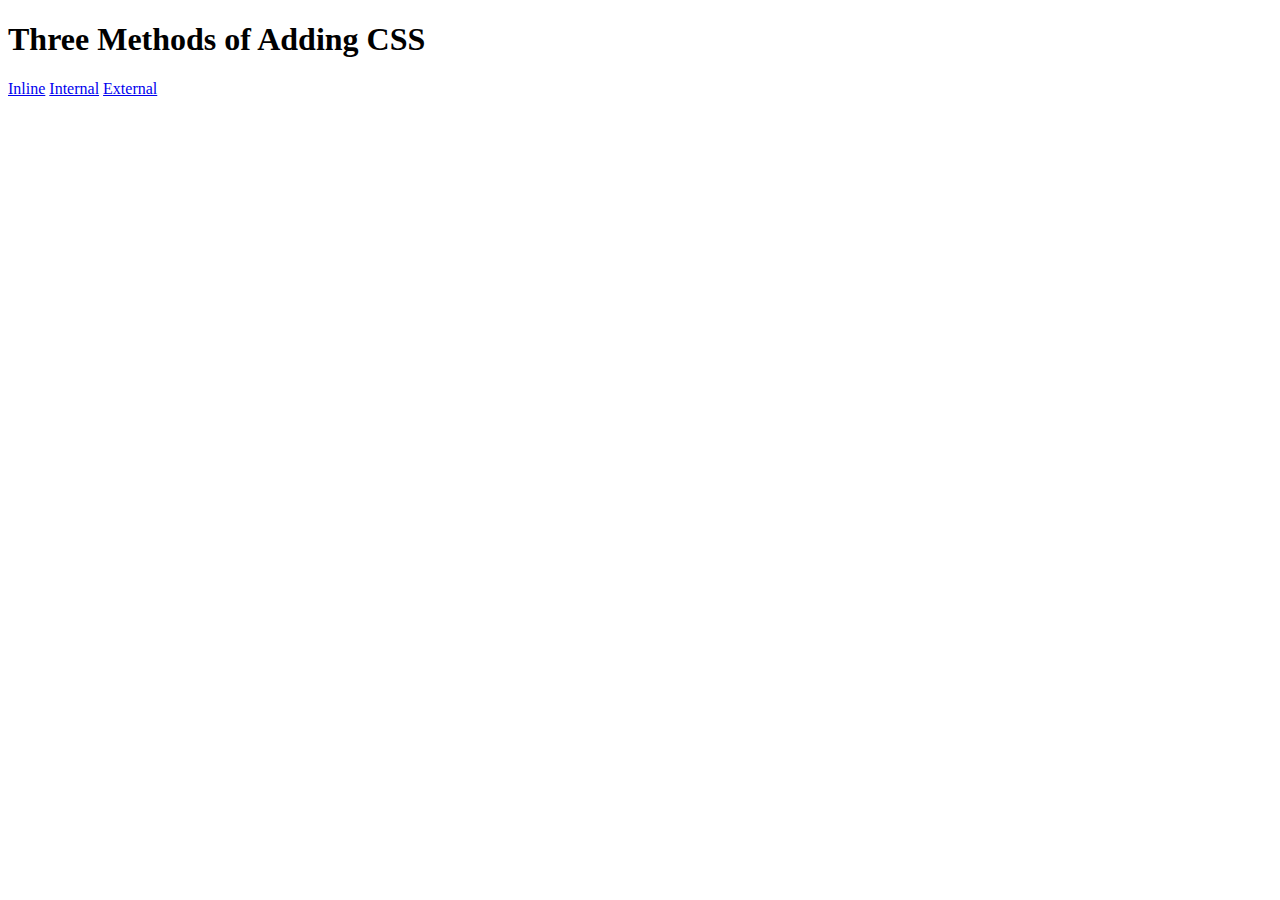
<file: 1.Intoduction_to_CSS/index.html>
<!DOCTYPE html>
<html lang="en">

<head>
  <meta charset="UTF-8">
  <title>Adding CSS</title>
</head>

<body>
  <h1>Three Methods of Adding CSS</h1>
  <!-- Create 3 Links to The 3 Webpages: inline, internal and external -->
   <a href="./inline.html">Inline</a>
   <a href="./internal.html">Internal</a>
   <a href="./external.html">External</a>


</body>

</html>
</file>
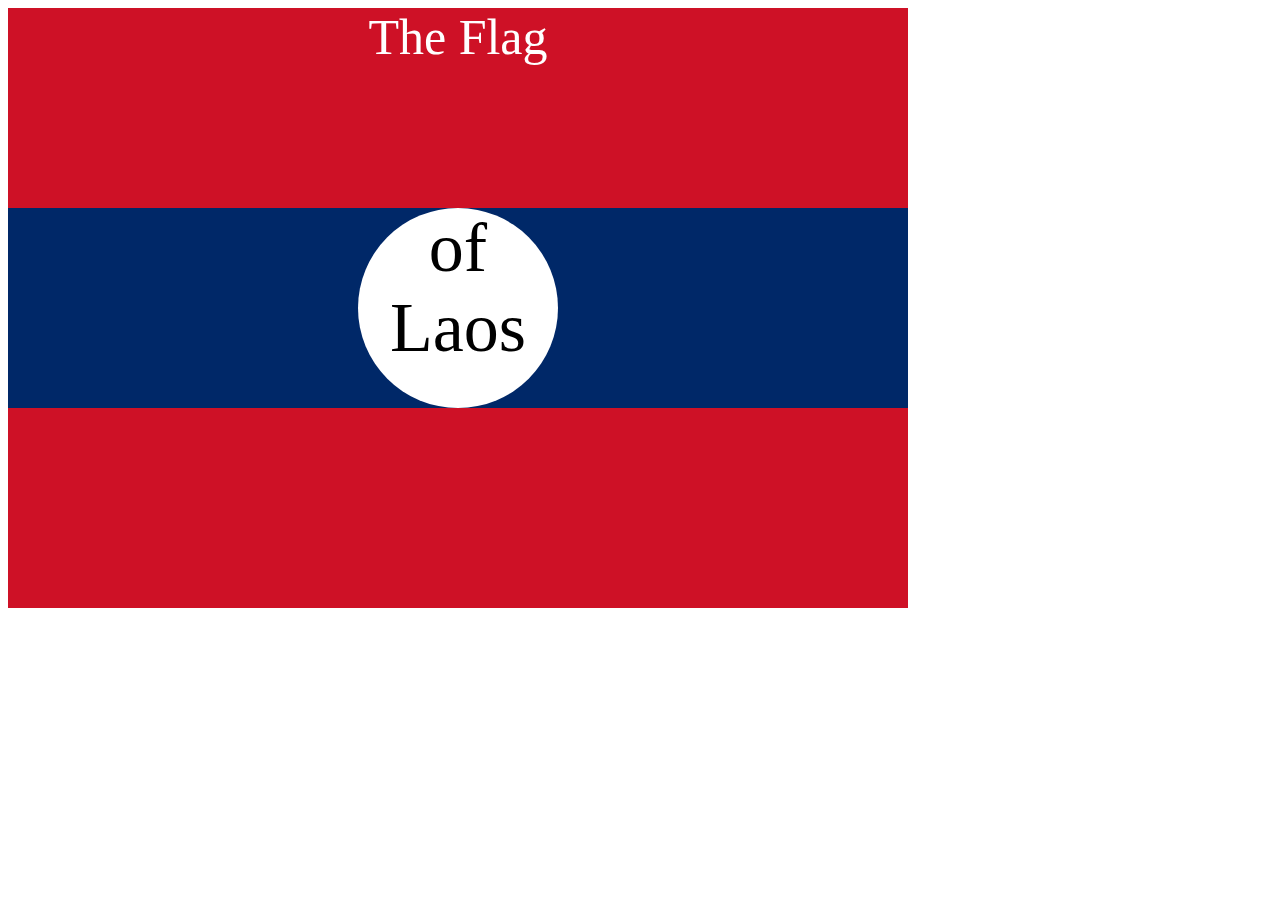
<file: 10.CSS_Flag_Project/index.html>
<!DOCTYPE html>
<html lang="en">

<head>
  <meta charset="UTF-8">
  <title>CSS Flag Project</title>
  <style>
    /* Write your CSS Code here */
    .flag{
      background-color: #ce1126;
      width:900px;
      height: 600px ;
      position: relative;
      
    }
    .flag > p{
      text-align: center;
      color: white;
      font-size: 50px ;
      margin: 0px;

    }
    
    .flag > p + div{
      background-color: #002868;
      width: 900px;
      height: 200px;
      position: absolute;
      top: 200px;
    }

    .flag > div > div{
      background-color: white;
      width: 200px;
      height: 200px;
      border-radius: 50%;
      position:relative;
      left: 350px;

    }

    .flag > div > div > p{
      text-align: center;
      color: black;
      font-size: 70px ;
      margin: 0px;

    }

    
  </style>
</head>

<!-- 
  IMPORTANT! Do not change any HTML
Don't add any classes/ids/elements 
Use what you know about combining selectors 
and CSS specificity instead.
Hint 1: The flag is 900px by 600px and the circle is 200px by 200px.
Hint 2: You can use CSS inspection to get the colors from
https://appbrewery.github.io/flag-of-laos/
-->

<body>
  <div class="flag">
    <p>The Flag</p>
    <div>
      <div>
        <p>of Laos</p>
      </div>
    </div>
  </div>
</body>

</html>
</file>
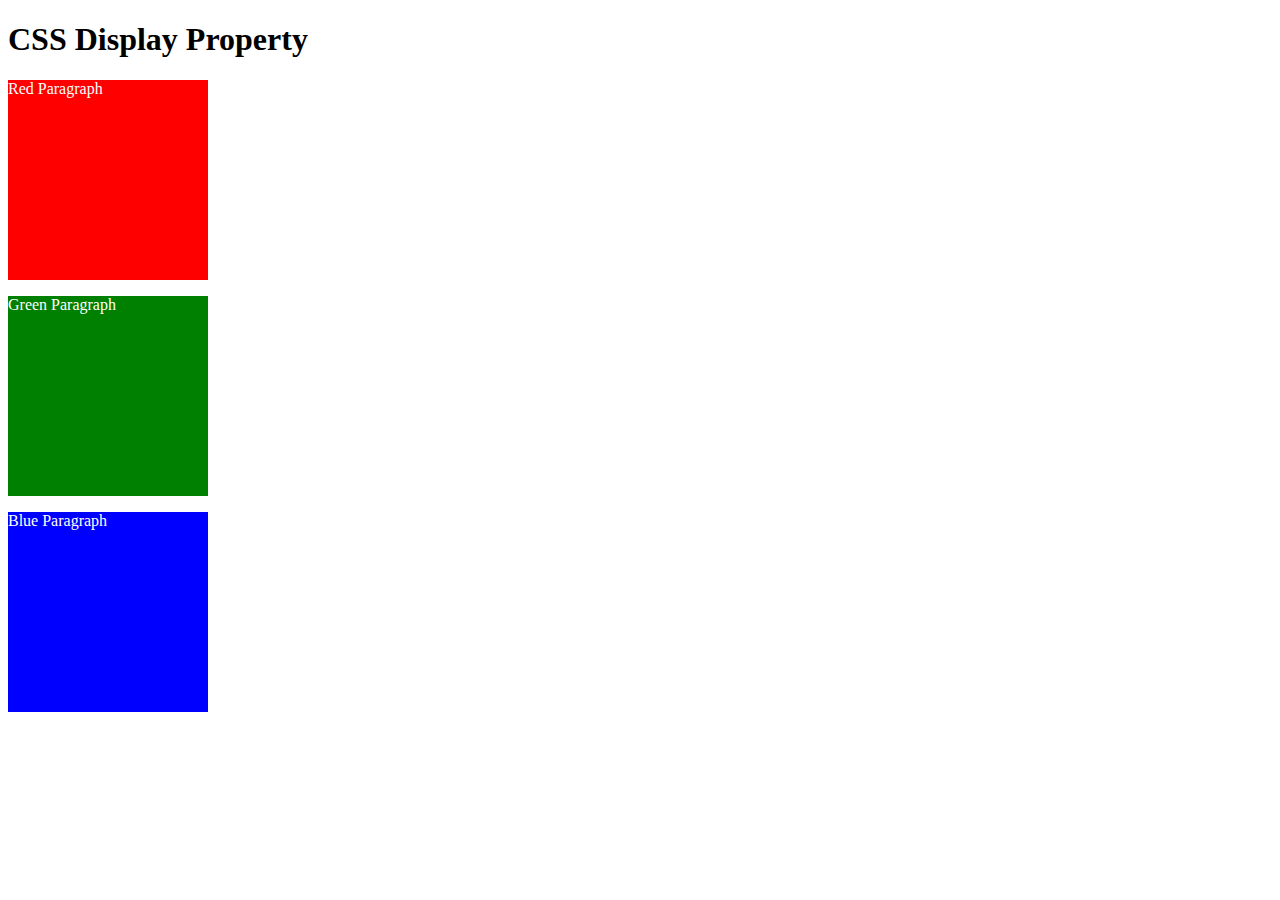
<file: 11.CSS_Display/index.html>
<!DOCTYPE html>
<html>

<!-- 
  TODO
1. By changing only the display property of the CSS make all 3 squares line up horizontally like in goal1 image.
2. Change only the display property to make all 3 squares line up vertically like in goal2 image. 
-->

<head>
  <title>CSS Display Property Example</title>
  <style>
    p {
      color: white;
    }

    .red {
      display: block;
      width: 200px;
      height: 200px;
      background-color: red;
    }

    .green {
      display: block;
      width: 200px;
      height: 200px;
      background-color: green;
    }

    .blue {
      display: block;
      width: 200px;
      height: 200px;
      background-color: blue;
    }
  </style>
</head>


<body>
  <h1>CSS Display Property</h1>
  <p class="red">Red Paragraph </p>
  <p class="green">Green Paragraph</p>
  <p class="blue">Blue Paragraph  </p>
</body>

</html>
</file>
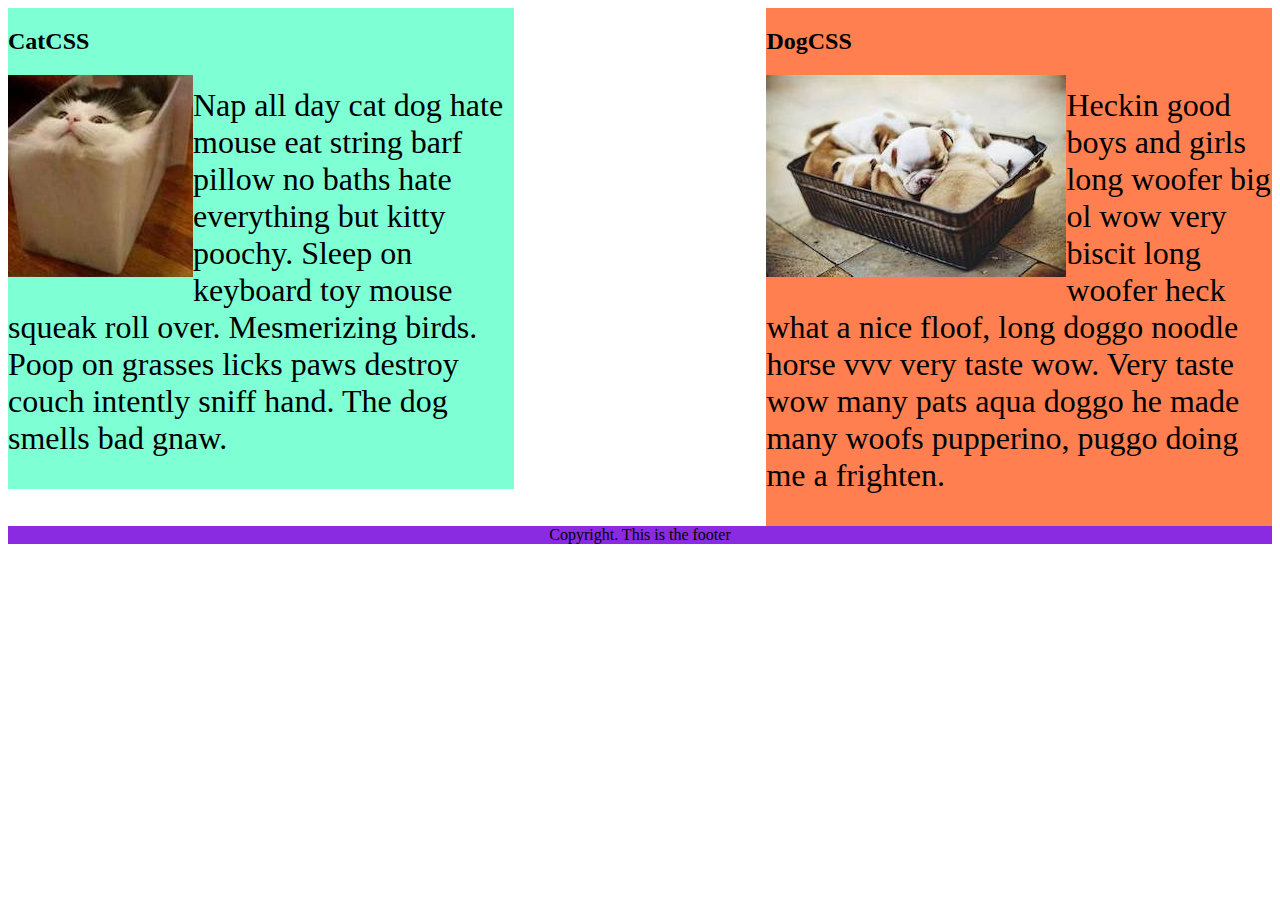
<file: 12.CSS_Float/index.html>
<!DOCTYPE html>
<html lang="en">

<!-- TODO
1. Make both paragraph elements wrap around the image.
2. Use Float to move the cat div to the left and the dog div to the right.
3. Use clear to make the footer go below both the cat and dog div. -->

<head>
  <meta charset="UTF-8">
  <title>CSS Float</title>
  <style>
    div {
      display: inline-block;
      width: 40%;
    }

    p {
      font-size: 2em;
    }

    .cat {
      background-color: aquamarine;
    }

    .dog {
      background-color: coral;
      float: right;
    }

    footer {
      text-align: center;
      background-color: blueviolet;
      clear: both;
    }

    img{
      float: left;
    }
  </style>
</head>

<body>
  <div class="cat">
    <h2>CatCSS</h2>

    <img src="cat.jpeg" alt="cat in a box" />
    <p class="first-paragraph">Nap all day cat dog hate mouse eat string barf pillow no baths hate everything but kitty
      poochy. Sleep on keyboard
      toy
      mouse squeak roll over. Mesmerizing birds. Poop on grasses licks paws destroy couch intently sniff hand. The dog
      smells
      bad gnaw.</p>
  </div>
  <div class="dog">
    <h2>DogCSS</h2>
    <img src="dog.jpeg" alt="dogs in a box" />
    <p class="second-paragraph">Heckin good boys and girls long woofer big ol wow very biscit long woofer heck what a
      nice
      floof, long doggo noodle
      horse vvv very taste wow. Very taste wow many pats aqua doggo he made many woofs pupperino, puggo doing me a
      frighten.</p>
  </div>

  <footer>Copyright. This is the footer</footer>
</body>

</html>
</file>
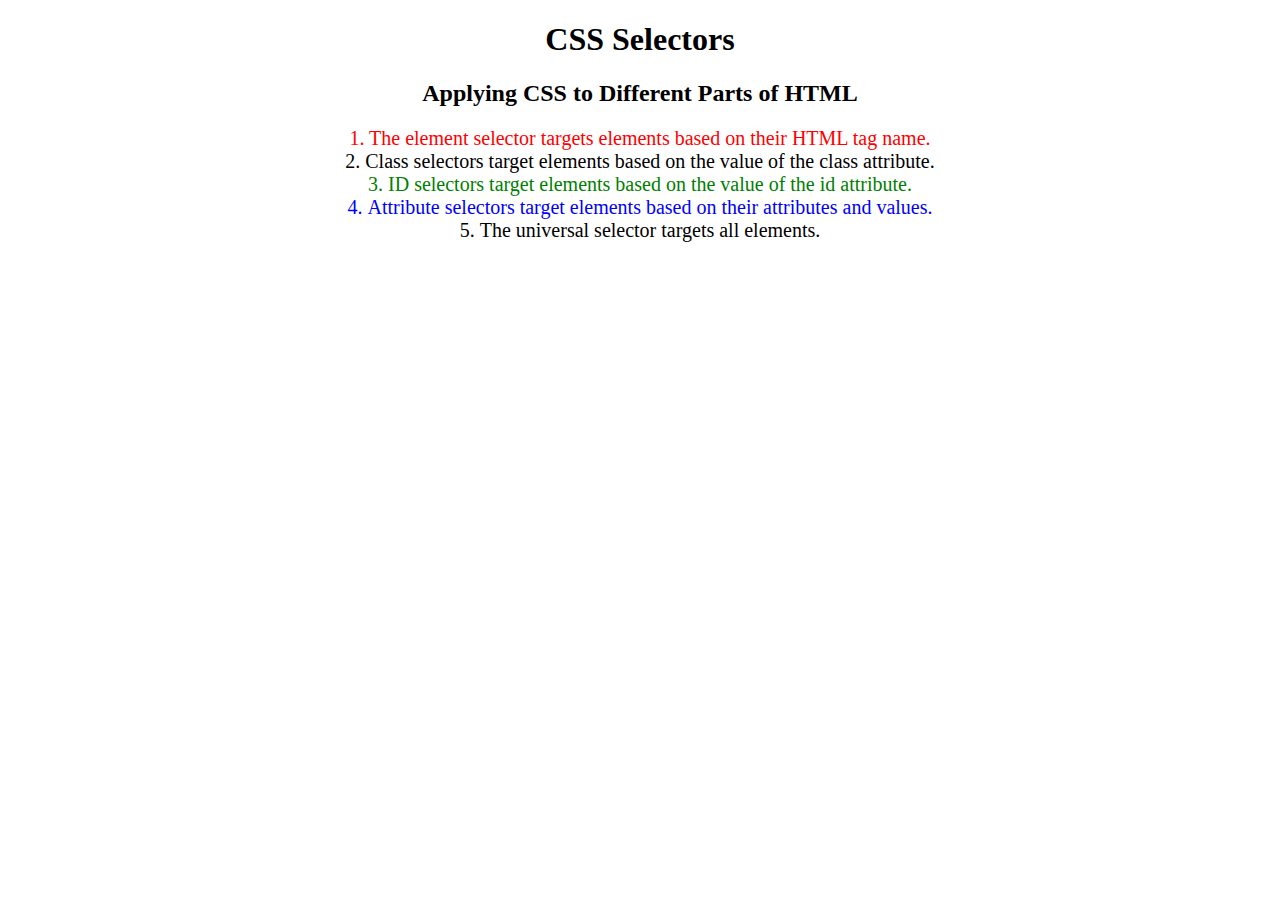
<file: 2.CSS_Selectors/index.html>
<!DOCTYPE html>
<html lang="en">

<head>
  <meta charset="UTF-8">
  <title>CSS Selectors</title>
  <link rel="stylesheet" href="./style.css" />
</head>

<body>
  <h1>CSS Selectors</h1>
  <h2>Applying CSS to Different Parts of HTML</h2>
  <!-- TODO 1: Set the CSS for all paragraph tags to "color: red" -->
  <p class="note">1. The element selector targets elements based on their HTML tag name.</p>

  <ol>
    <!-- TODO 2: Set the CSS for all elements with a class of "note" to "font-size: 20px" -->
    <li class="note" value="2">Class selectors target elements based on the value of the class attribute.</li>

    <!-- TODO 3: Set the CSS for the element with an id of "id-selector-demo" to "color: green" -->
    <li class="note" id="id-selector-demo" value="3">ID selectors target elements based on the value of the id
      attribute.</li>

    <!-- TODO 4: Set the CSS for the li elements that have the "value" attribute set to "4" to have "color: blue" -->
    <li class="note" value="4">Attribute selectors target elements based on their attributes and values.</li>

    <!-- TODO 5: Set all elements to have "text-align: center" -->
    <li class="note" value="5">The universal selector targets all elements.</li>
  </ol>
</body>

</html>
</file>
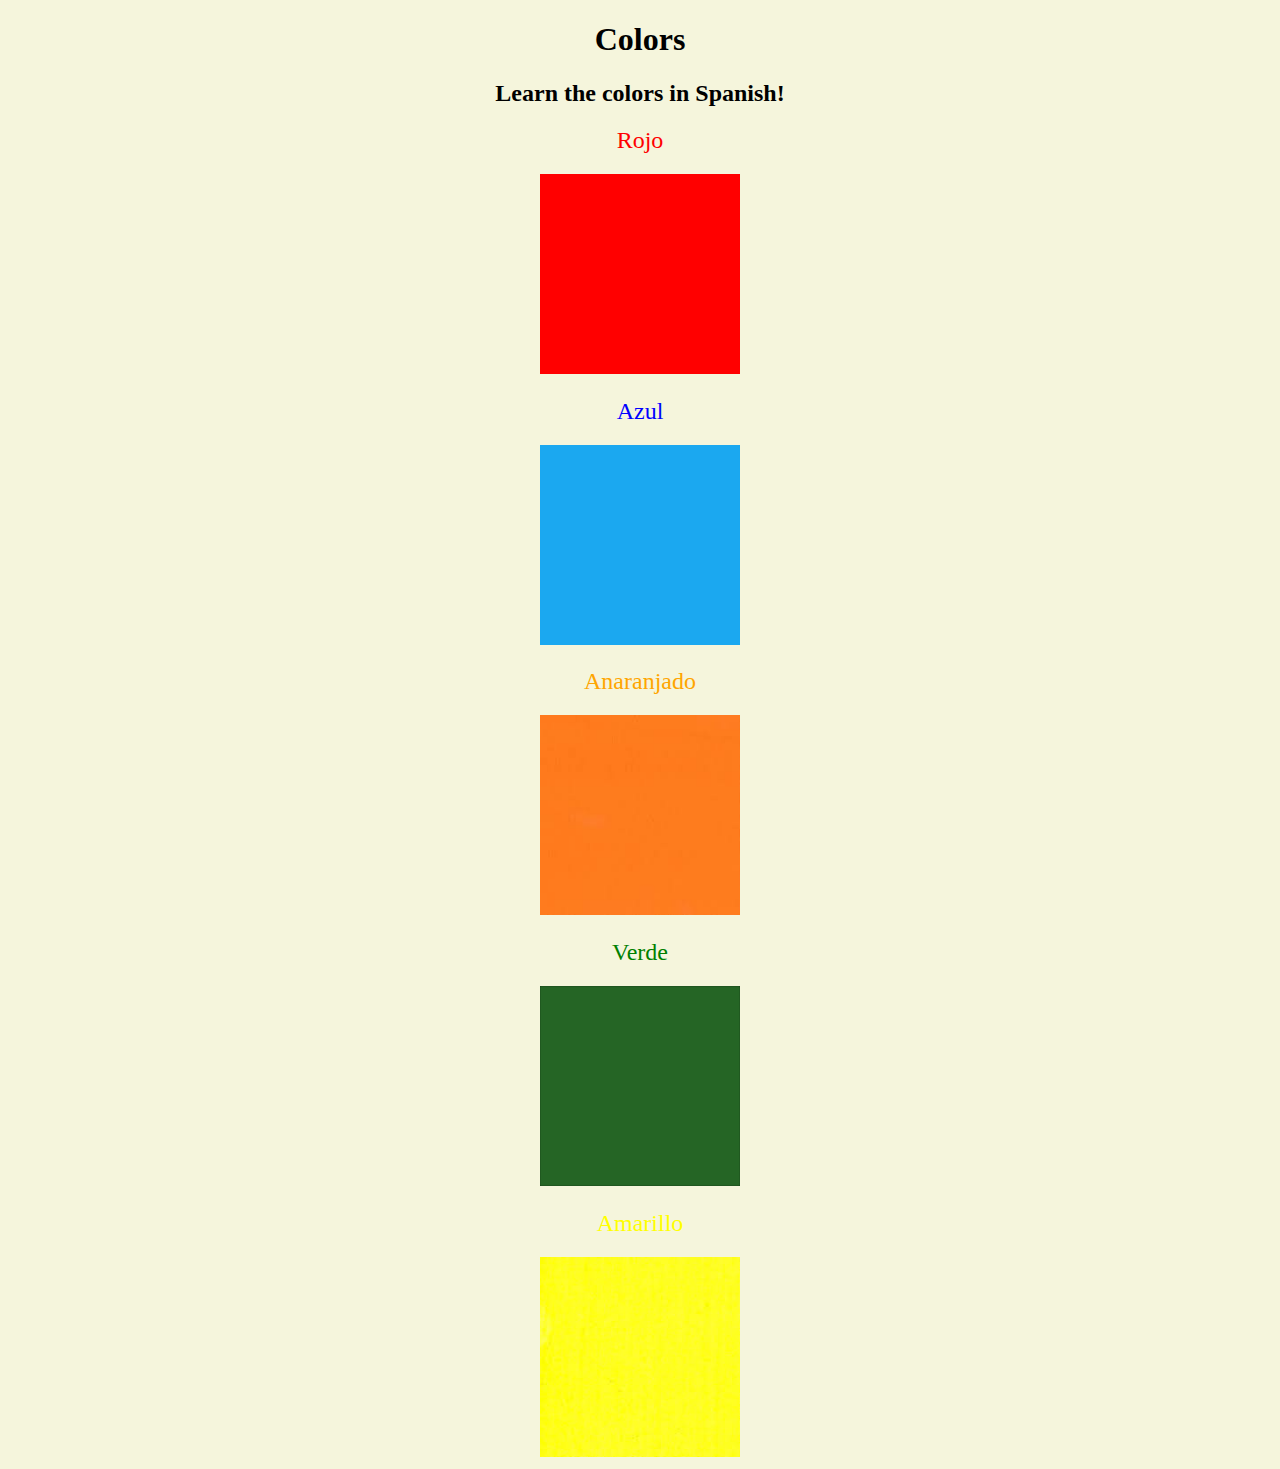
<file: 3.Color_Vocab_Project/index.html>
<!DOCTYPE html>
<html lang="en">
  <head>
    <meta charset="UTF-8" />
    <title>Spanish Vocabulary</title>
    <link rel="stylesheet" href="./style.css" />
  </head>

  <body>
    <h1>Colors</h1>
    <h2>Learn the colors in Spanish!</h2>
    <h2 class="color-title" id="red">Rojo</h2>
    <img src="./assets/images/red.png" alt="red" />

    <h2 class="color-title" id="blue">Azul</h2>
    <img src="./assets/images/blue.png" alt="blue" />

    <h2 class="color-title" id="orange">Anaranjado</h2>
    <img src="./assets/images/orange.png" alt="orange" />

    <h2 class="color-title" id="green">Verde</h2>
    <img src="./assets/images/green.png" alt="green" />

    <h2 class="color-title" id="yellow">Amarillo</h2>
    <img src="./assets/images/yellow.png" alt="yellow" />
  </body>
</html>

<!-- 
TODOs
IMPORTANT: You should not need to make ANY CHANGES to index.html
All code should be written in your CSS file.

1. Create a CSS file and incorporate it as an external stylesheet.
2. Use CSS to style each of the color titles to meaning. 
Hint: Use the id to help if you don't know the words in spanish.
3. Use CSS to change all the color titles to have "font-weight: normal;"
4. Use CSS (not HTML) to make all the images 200px heigh and 200px wide. 
Hint: 
https://developer.mozilla.org/en-US/docs/Web/CSS/height
https://developer.mozilla.org/en-US/docs/Web/CSS/width
-->
</file>
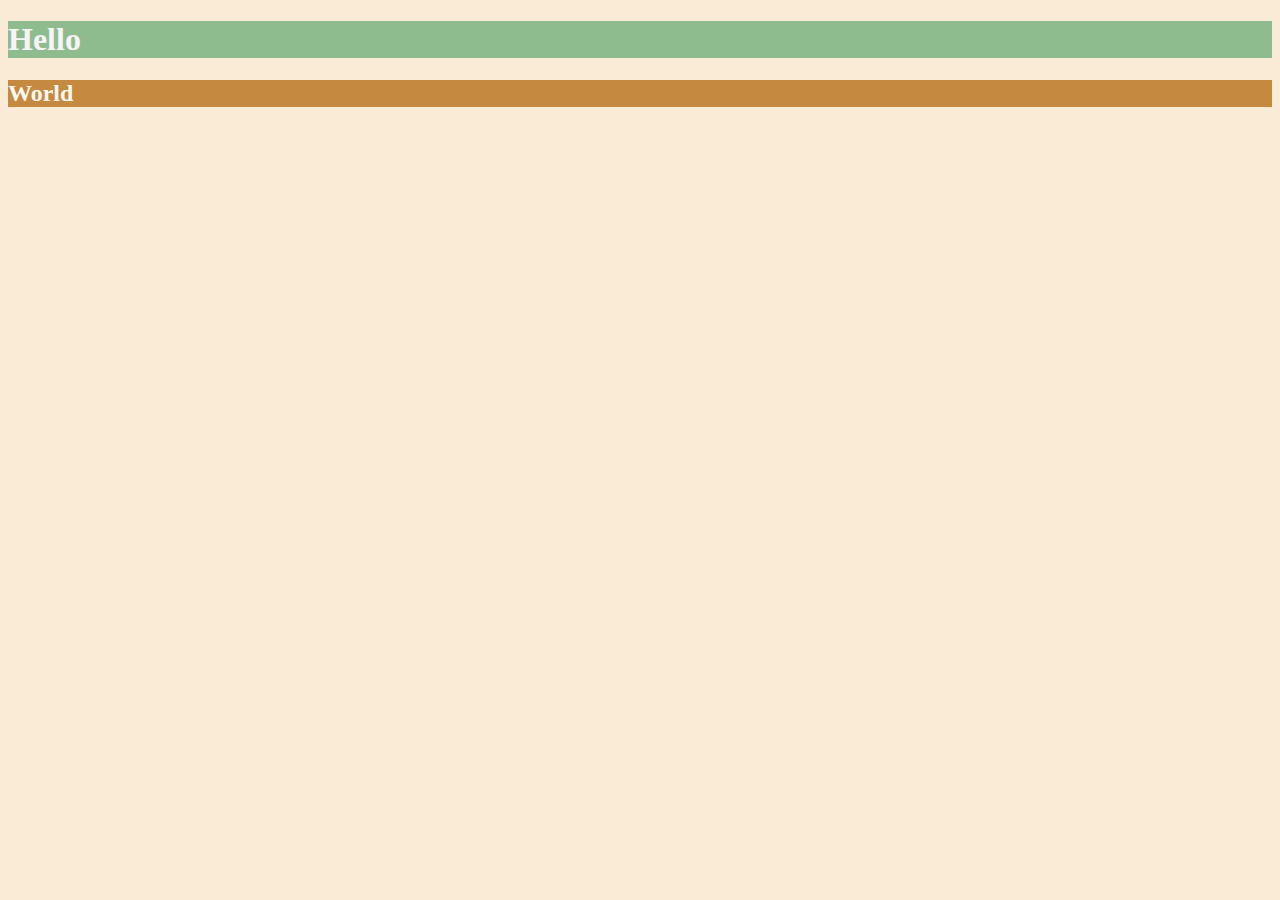
<file: 4.CSS_Colors/index.html>
<!DOCTYPE html>
<html lang="en">

<head>
  <meta charset="UTF-8">
  <title>Colors</title>
  <style>
    html{
      background-color: antiquewhite;
    }
    h1{
      color: whitesmoke;
      background-color: darkseagreen ;
    }

    h2{
      color: #FAF8F1;
      background-color:#C58940 ;
    }

  /* Write your CSS code here. */
    /* 1. Make the background of the webpage "antiquewhite"
    2. Make the h1 "whitesmoke"
    3. Make the background of the h1 "darkseagreen"
    4. Make the h2 #FAF8F1
    5. Make the background of the h2 "#C58940" */
  </style>
</head>

<body>
  <h1>Hello</h1>
  <h2>World</h2>
</body>

</html>
</file>
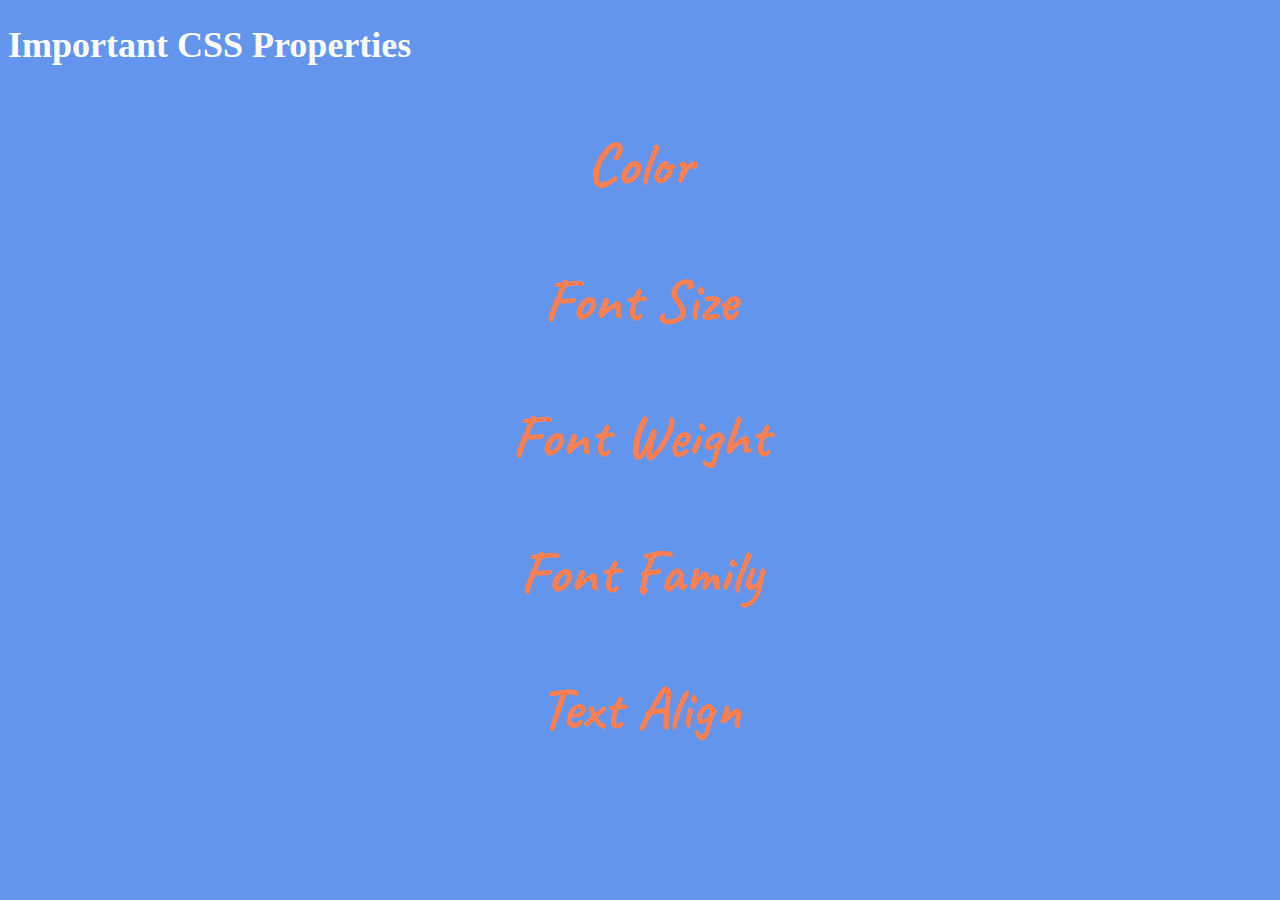
<file: 5.Font_Properties/index.html>
<!DOCTYPE html>
<html lang="en">

<head>
  <meta charset="UTF-8">
  <title>CSS Properties</title>
  <style>
    body {
      background-color: cornflowerblue;
      color: white;
      font-size: 18px;
    }
    p{
      color: coral;
      font-size: 2rem;
      font-weight: 900 ;
      font-family: "Caveat";
      text-align: center;

    }
    html{
      font-size: 30px;
    }

    /* Don't change the CSS above, add Your CSS below */

    
  </style>
  <link rel="preconnect" href="https://fonts.googleapis.com">
  <link rel="preconnect" href="https://fonts.gstatic.com" crossorigin>
  <link href="https://fonts.googleapis.com/css2?family=Caveat&display=swap" rel="stylesheet">
</head>

<body>
  <h1>Important CSS Properties</h1>
  <p>Color</p>
  <p>Font Size</p>
  <p>Font Weight</p>
  <p>Font Family</p>
  <p>Text Align</p>

  <!-- TODOs
  1. Change the color of <p>Color</p> to "coral" color.
  2. Change the font size of <p>Font Size</p> to 2X the size of the root font size.
  3. Change the font weight of <p>Font Weight</p> to 900.
  4. Change the font family of <p>Font Family</p> to the Google font Caveat with regular (400) font weight.
  Link: https://fonts.google.com/specimen/Caveat
  5. Change the <p>Text Align</p> to right align.
  6. Change the the root (html element) font size to 30px -->
</body>

</html>
</file>
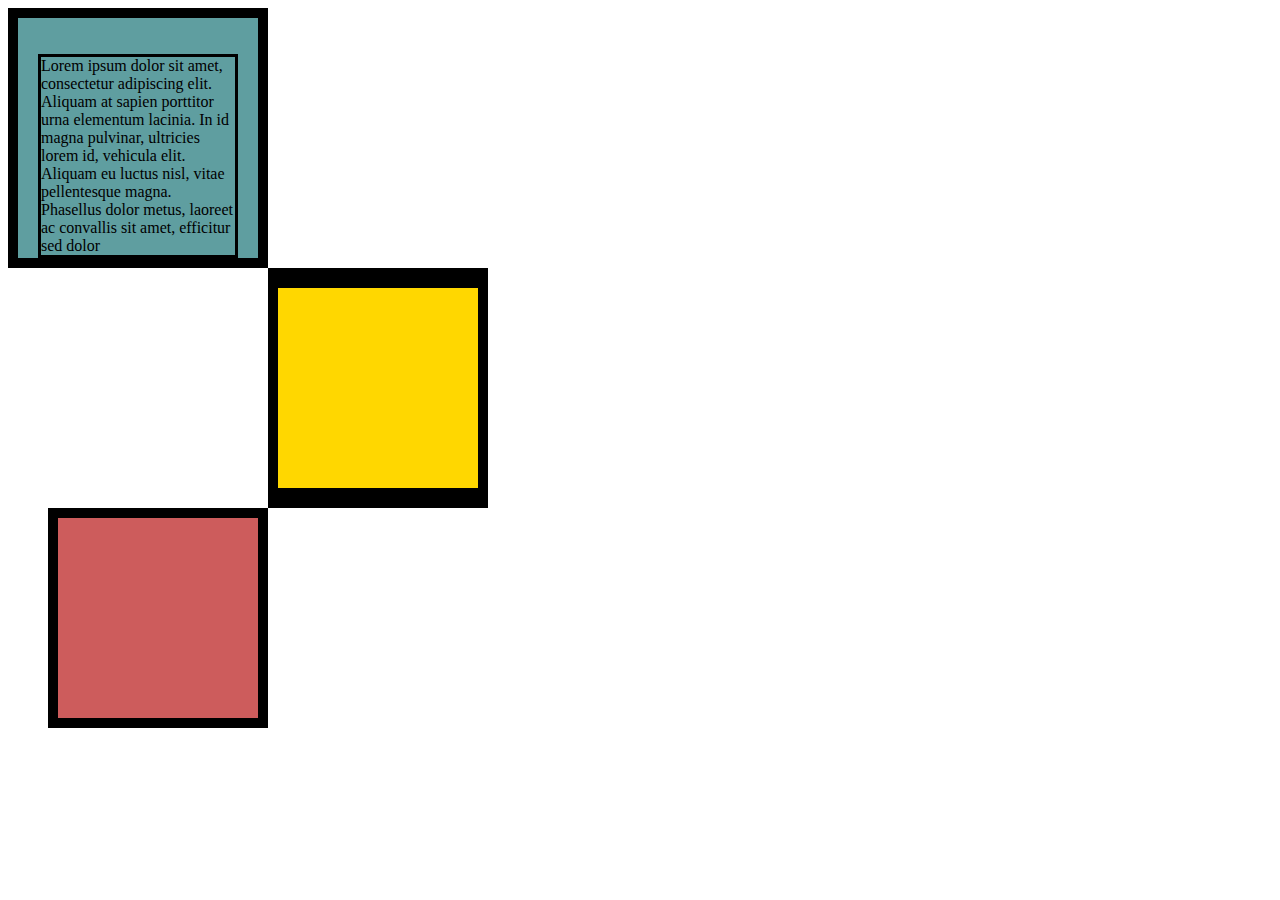
<file: 6.CSS_Box_Model/index.html>
<!DOCTYPE html>
<html lang="en">

  <head>
    <meta charset="UTF-8">
    <title>CSS Box Model</title>
    <style>
      /* Write your CSS code here */
      div{
        height: 200px;
        width: 200px;
      }
      p{
        border: 3px solid black;
      }
      #first{
        background-color:cadetblue ;
        border: 10px solid black;
        padding: 20px ;
        
        
      }
      #second{
        background-color: gold;
        border: 20px solid black;
        border-width: 20px 10px ;
        margin-left: 260px;
      }
      #third{
        background-color: indianred;
        border: 10px solid black;
        margin-left: 40px;
      }

    </style>
  </head>

  <body>
    <div id="first">
      <p>Lorem ipsum dolor sit amet, consectetur adipiscing elit. Aliquam at sapien porttitor urna elementum lacinia. In
      id magna pulvinar, ultricies lorem id, vehicula elit. Aliquam eu luctus nisl, vitae pellentesque magna. Phasellus
      dolor metus, laoreet ac convallis sit amet, efficitur sed dolor</p>

    </div>
    <div id="second">

    </div>
    <div id="third">

    </div>


    <!-- TODOs:
  1. Create 3 Boxes using the div element.
  2. Set their sizes to 200px heigh by 200px wide.
  3. Set different background colors for each of the boxes (I used cadetblue, gold and indianred).
  4. Add a paragraph <p> element into the first div and add the following words:
      Lorem ipsum dolor sit amet, consectetur adipiscing elit. Aliquam at sapien porttitor urna elementum lacinia. In
      id magna pulvinar, ultricies lorem id, vehicula elit. Aliquam eu luctus nisl, vitae pellentesque magna. Phasellus
      dolor metus, laoreet ac convallis sit amet, efficitur sed dolor.
  5. Set the 1st div to have 20px padding all around with a black 10px border.
  6. Fix the style of the <p> element to remove all margins.
  Hint: Use the CSS inspector in Chrome.
  7. Set the 2nd div to have a 20px border on top and bottom and 10px border left and right. (See goal image)
  8. Set the 3rd div to have a 10px border 
  9. Set the margins for the divs so that each box corner touches the other. (See the goal image)
  -->

  </body>

</html>
</file>
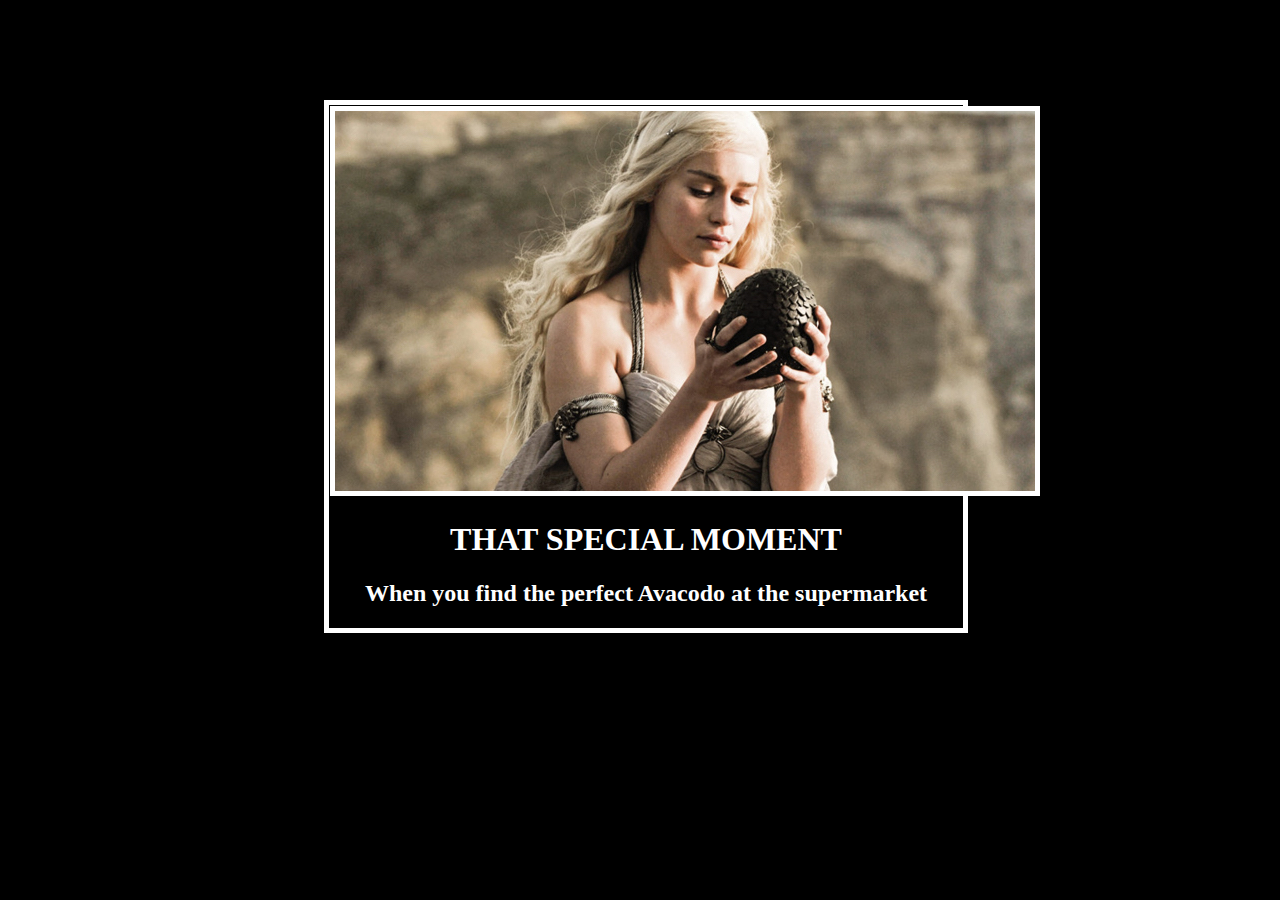
<file: 7.Motivation_Meme_Project/index.html>
<!-- 
  TODO: Create a motivational post website.
Style it how ever you like. 
Look at the goal image for inspiration.
But it must have the following features:
1. The main h1 text should be using the Regular Libre Baskerville Font from Google Fonts:
  https://fonts.google.com/specimen/Libre+Baskerville
2. The text should be white and background black.
3. Add your own image into the images folder inside assets. It should have a 5px white border.
4. The text should be center aligned.
5. Create a div to contain the h1, p and img elements. Adjust the margins so that the image and text are centered on the page. 
  Hint: You horizontally center a div by giving it a width of 50% and a margin-left of 25%.
  Hint: Set the image to have a width of 100% so it fills the div. 
6. Read about the text-transform property on MDN docs to make the h1 uppercase with CSS.
  https://developer.mozilla.org/en-US/docs/Web/CSS/text-transform 
-->

<!DOCTYPE html>
<html lang="en">
<head>
  <meta charset="UTF-8">
  <meta name="viewport" content="width=device-width, initial-scale=1.0">
  <title>Document</title>
  <link rel="stylesheet" href="./style.css">
  <link href="https://fonts.google.com/specimen/Libre+Baskerville">
</head>
<body>
  <div>
    <img src="./assets/images/daenerys.jpeg" alt="image">
    <h1 id="quote">THAT SPECIAL MOMENT</h1>
    <h2>When you find the perfect Avacodo at the supermarket </h2>
  </div>
  
  
</body>
</html>
</file>
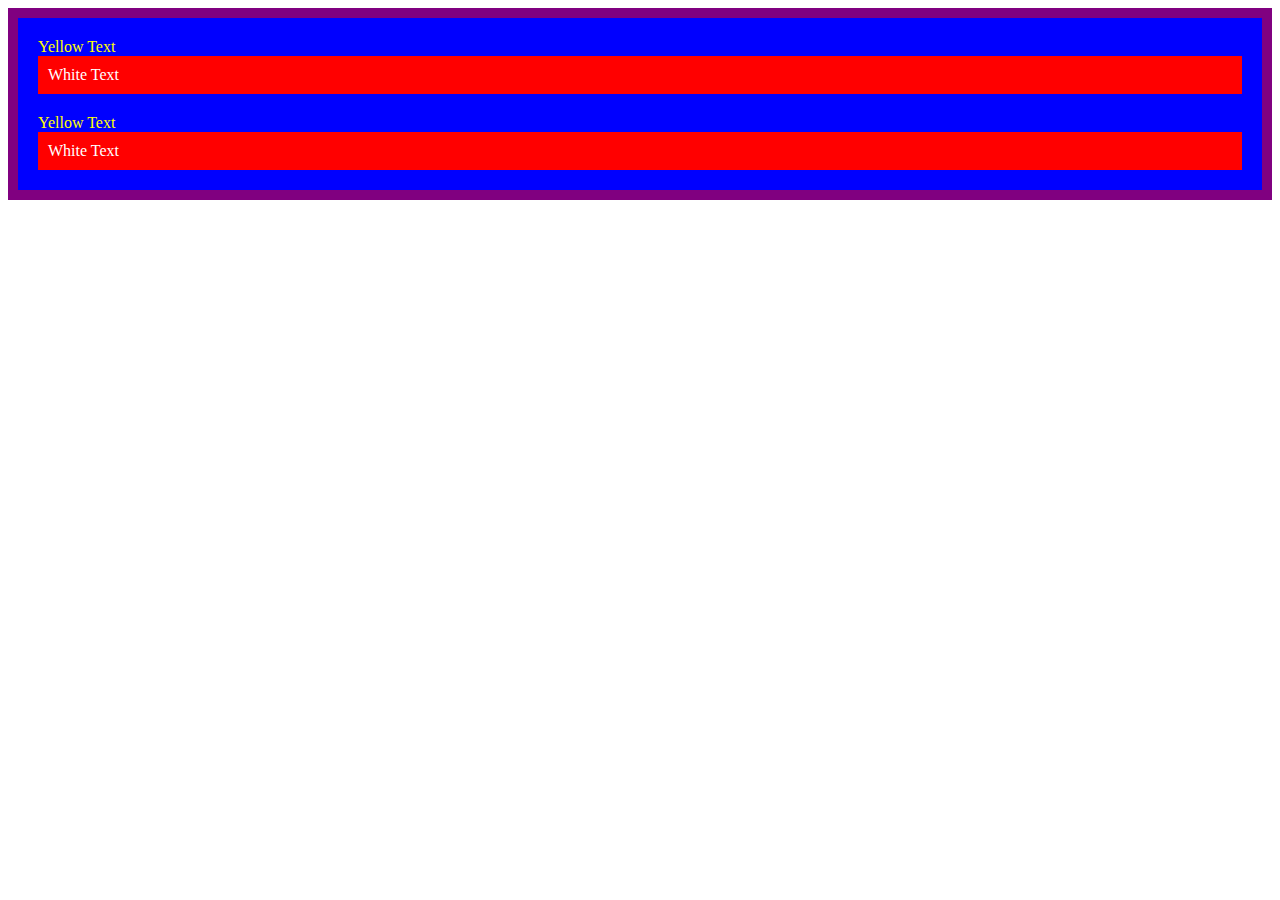
<file: 8.CSS_Cascade/index.html>
<!DOCTYPE html>
<html lang="en">

<head>
  <meta charset="UTF-8">
  <title>CSS Cascade</title>
  <link rel="stylesheet" href="./style.css">
</head>

<body>
  <div id="outer-box" class="box">
    <div class="box">
      <p>Yellow Text</p>
      <div class="box inner-box">
        <p class="white-text">White Text</p>
      </div>
    </div>
    <div class="box">
      <p>Yellow Text</p>
      <div class="box inner-box">
        <p class="white-text">White Text</p>
      </div>
    </div>
  </div>
</body>

</html>
</file>
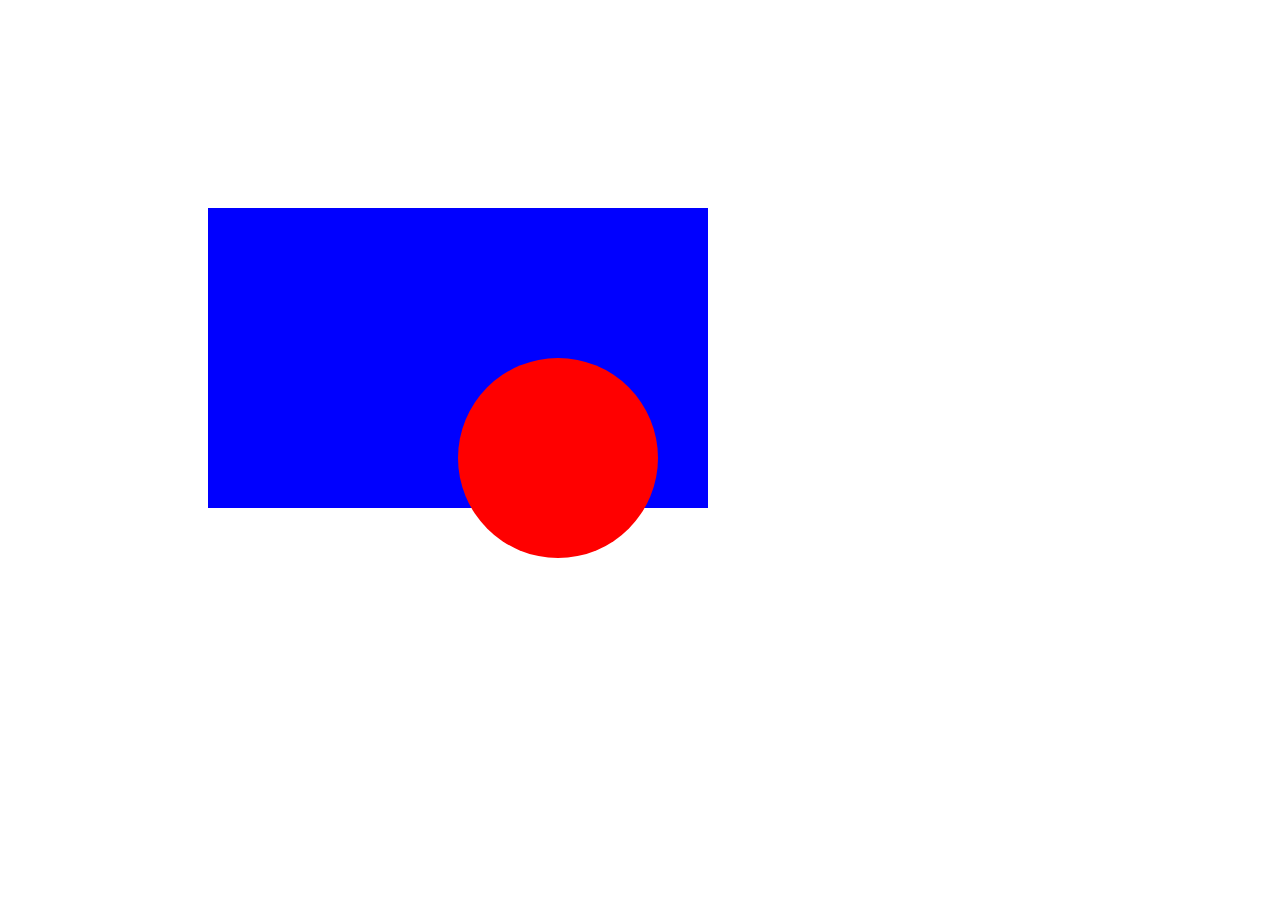
<file: 9.CSS_Positioning/index.html>
<!DOCTYPE html>
<html>

<head>
  <title>CSS Positioning Exercise</title>
  <style>
    .blue-box{
      background-color: blue;
      height: 300px;
      width: 500px;
      position: relative;
      top: 200px;
      left: 200px;
    }
    .red-circle{
      width: 200px;
      height: 200px;
      background-color: red;
      border-radius: 100px;
      position:absolute;
      top: 150px;
      left: 250px;



    }
  </style>
</head>

<body>
  <div class="blue-box">
    <div class="red-circle">
    </div>
  </div>

</body>

</html>
</file>
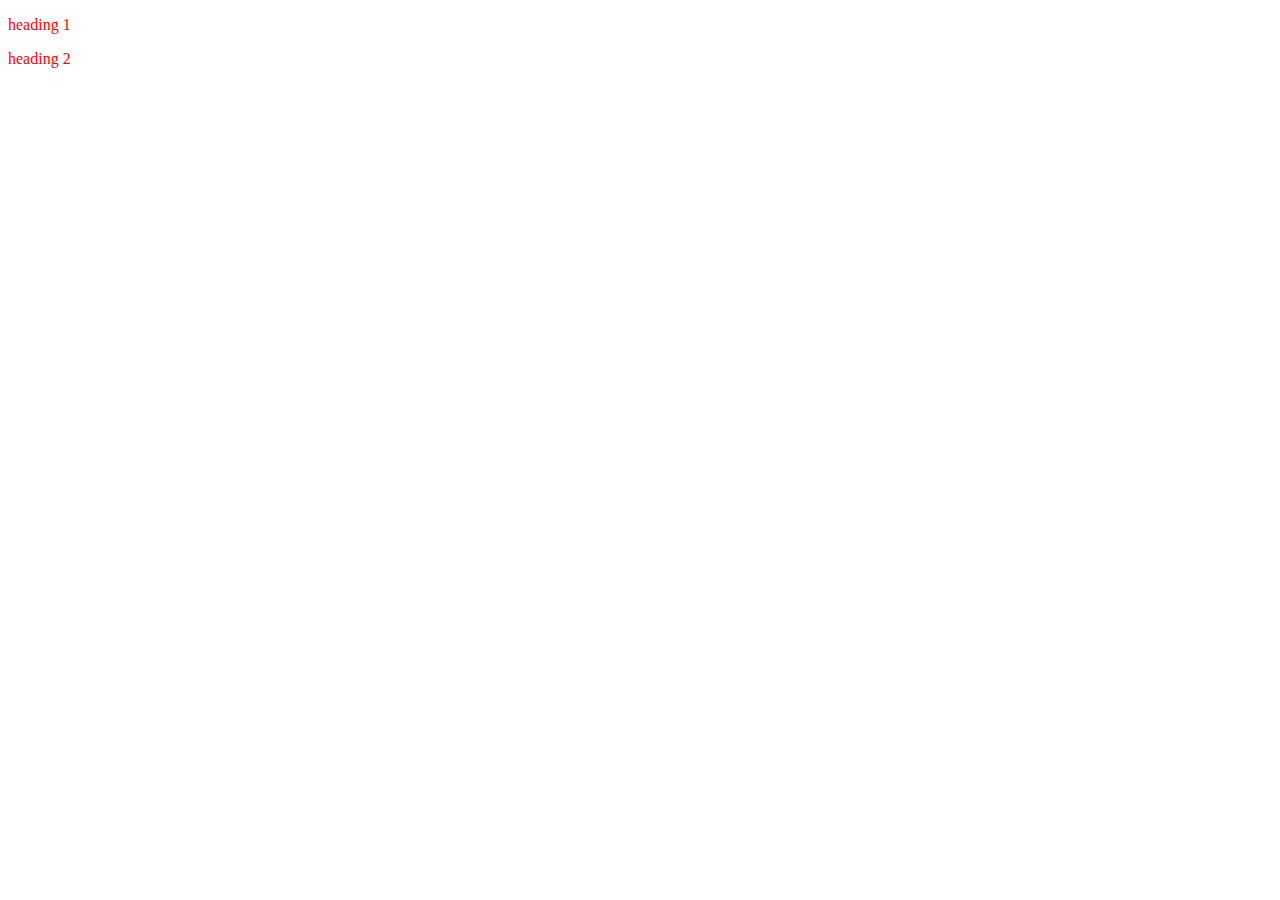
<file: ex/index.html>
<!DOCTYPE html>
<html lang="en">
<head>
    <meta charset="UTF-8">
    <meta name="viewport" content="width=device-width, initial-scale=1.0">
    <title>Document</title>
    <link rel="stylesheet" href="./style.css">
</head>
<body>
    <p draggable="true">heading 1</p>
    <p draggable="false">heading 2</p>

</body>
</html>
</file>
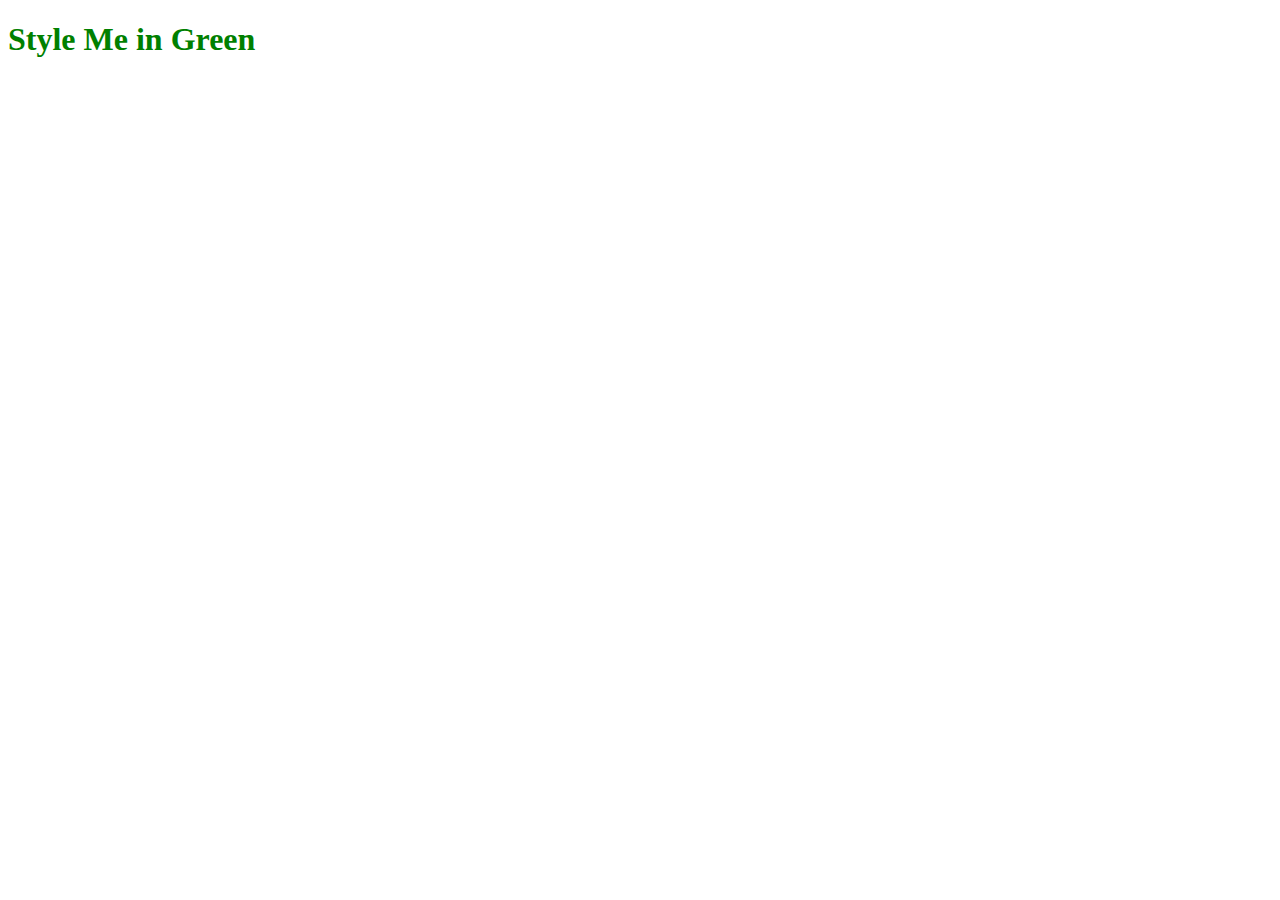
<file: 1.Intoduction_to_CSS/external.html>
<!DOCTYPE html>
<html lang="en">
  <head>
    <meta charset="UTF-8">
    <title>External</title>
    <link rel="stylesheet" href="./style.css" />
  </head>
  <body>
    <h1>Style Me in Green</h1>
  </body>
</html>
</file>
<file: 2.CSS_Selectors/style.css>
ol {
  margin-left: -40px;
  margin-top: -20px;
  list-style-position: inside;
}

/* Write your CSS below, don't change the rules above. */
p{
  color : red;
}

.note{
  font-size: 20px;
}

#id-selector-demo{
  color: green;
}

li[value="4"]{
  color: blue;
}

*{
  text-align: center;
}
</file>
<file: 3.Color_Vocab_Project/style.css>
.color-title{
    font-weight: normal;
}

#red{
    color: red;
}

#blue{
    color: blue;
}

#orange{
    color: orange;
}

#green{
    color: green;
}

#yellow{
    color: yellow;
}

img[alt]{
    height: 200px;
    width: 200px;
}
*{
    text-align: center;
}

html{
    background-color: beige;
}
</file>
<file: 7.Motivation_Meme_Project/style.css>
html{
    background-color: black;
    text-align: center;
}

div{
    border: 5px solid white;
    width: 50%;
    margin-left: 25%;
    margin-right: 25%;
    margin-top: 100px;
    padding: 1px;
}
img{
    
    border: 5px solid white;
}

#quote{
    color: white;
    font-size: xx-large;
    font-family: Baskerville ;
}

h2{
    color: white;
    
}
</file>
<file: 8.CSS_Cascade/style.css>
/* Don't change the existing CSS. */

.box {
  background-color: blue;
  padding: 10px;
}

p {
  color: yellow;
  margin: 0;
  padding: 0;
}

#outer-box{
  border: 10px solid purple;
  padding: 10px;
}

.inner-box{
  background-color: red;
}

.white-text{
  color: white;
}
</file>
<file: ex/style.css>
p[draggable]{
    color : red;
}
</file>
<file: 1.Intoduction_to_CSS/style.css>
h1{
    color: green;
}
</file>
